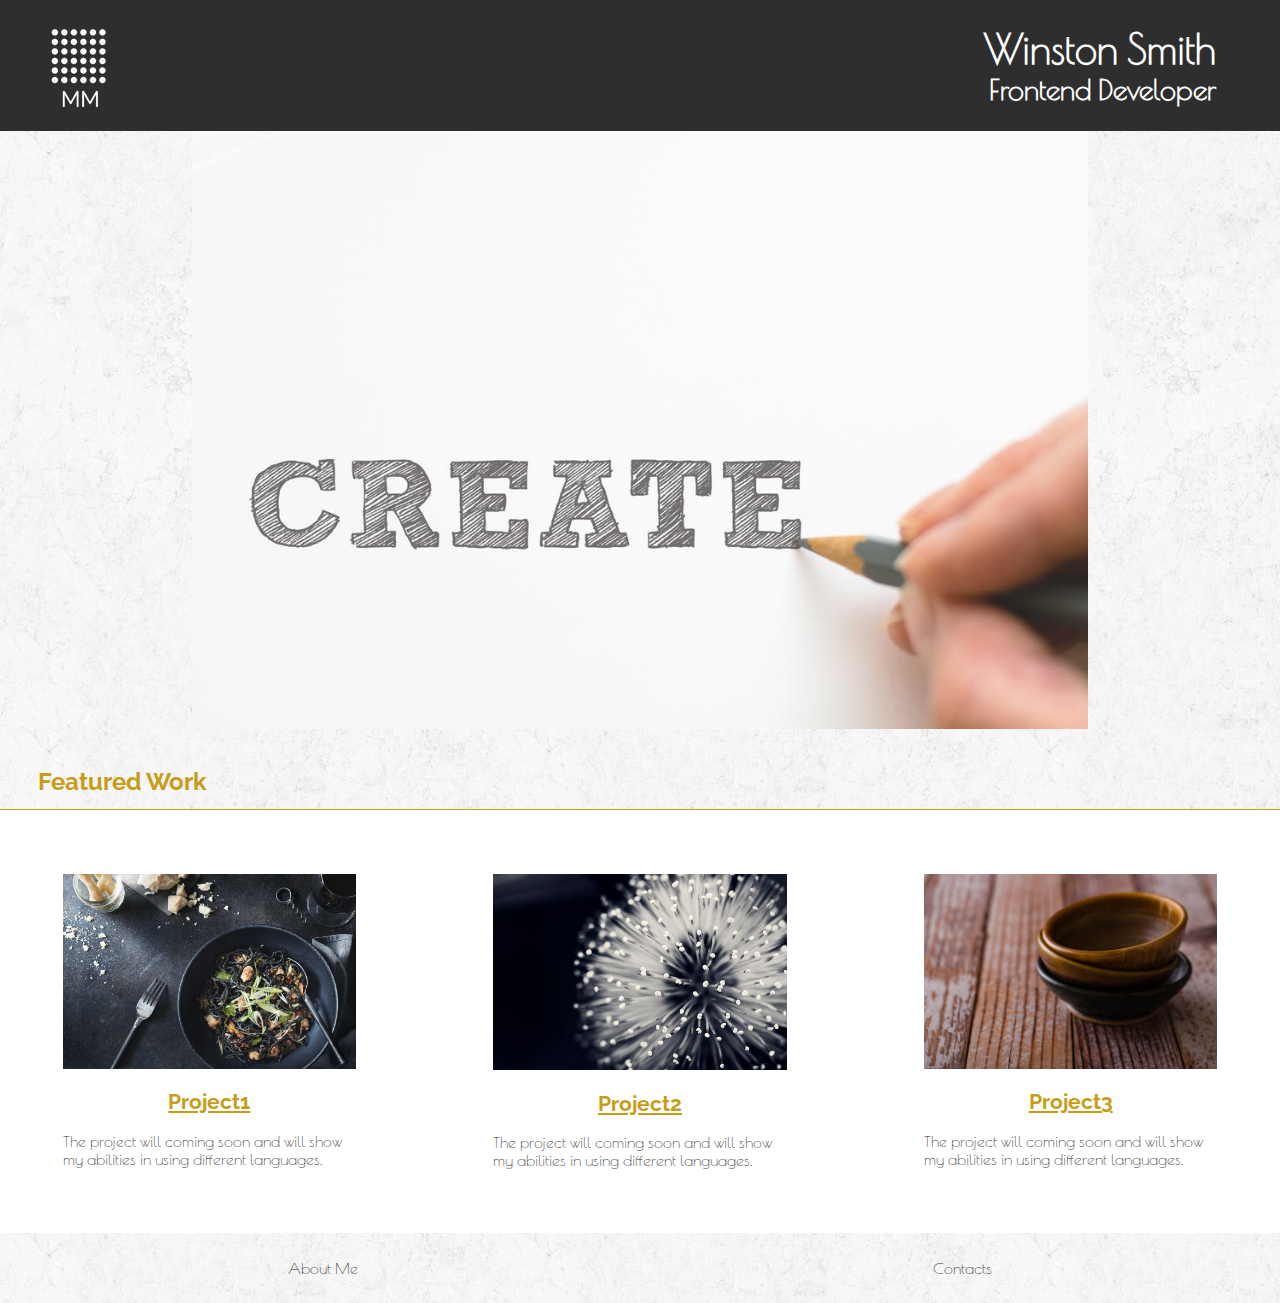
<file: index.html>
<!doctype html>
<head>
	<title>Monica's Portofolio</title>
	<meta name="viewport" content="width=device-width, initial-scale=1">
	<meta charset="utf-8">
	<link rel="stylesheet" href="./css/style.css">
</head>
<body>
	<div class="wrapper">
		<header>
			<div id="logo">
				<img src="./css/sources/logo3.png" alt="logo">
			</div>
			<div class="header">
				<h1>Winston Smith</h1>
				<h2>Frontend Developer</h2>
			</div>
		</header>
		<div class="box1">
			<img src="./css/sources/pic13.jpeg" alt="fairy lake photo">
		</div>
		<div class="box2">
			<div id="title">
				<h3>Featured Work</h3>
			</div>
			<div class="box3">
				<div class="project">
					<div class="name">
						<img src="./css/sources/pic6.jpg" alt="Food">
						<h2>Project1</h2>
					</div>
					<p>The project will coming soon and will show my abilities in using different languages.
					</p>
				</div>
				<div class="project">
					<div class="name">
						<img src="./css/sources/pic3.jpg" alt="flower">
						<h2>Project2</h2>
					</div>
					<p>The project will coming soon and will show my abilities in using different languages.
					</p>
				</div>
				<div class="project">
					<div class="name">
						<img src="./css/sources/pic4.jpg" alt="pottery">
						<h2>Project3</h2>
					</div>
					<p>The project will coming soon and will show my abilities in using different languages.
					</p>
				</div>
			</div>
		</div>
		<footer>
			<a href="./About/Aboutme.html">About Me</a>
			<a href="./Contacts/Contacts.html">Contacts</a>
		</footer>
	</div>		
</body>
</html>
</file>
<file: css/style.css>
@import url('https://fonts.googleapis.com/css?family=Poiret+One|Raleway:600');

/*general styling*/

body {
	margin:0%;
	height: 100%;
}

.wrapper {
	width: 100%;
	font-family: Poiret One;
	text-align: center;
	display: grid;
	grid-template-columns: repeat(4, 1fr);
	grid-auto-rows: minmax(70px, auto);
} 

.box1, #title {
	background-image: url("./sources/rockywall.png");
}

/*Header styling*/

header {
	grid-column-start: 1;
	grid-column-end: 5;
	grid-row-start: 1;
	grid-row-end: 2;
	text-align: right;
	background-color: #2f2e2e;
	color: white;
	display: flex;
	flex-direction: row;
	justify-content: space-between;
	align-items: center;
}

.header {
	padding-top: 2%;
	padding-right: 5%;
	padding-bottom: 2%;
}

.header>h1 {
	margin: 0px;
	font-size: 2.5em;
}

.header>h2 {
	margin: 0px;
	font-size: 1.8em;
} 

#logo {
	text-align: center;
	padding-left: 3%;
}

#logo>img {
	width: 100%;
}

/*Box1 styling*/

.box1 {
 	grid-column-start: 1;
 	grid-column-end: 5;
 	grid-row-start: 2;
 	grid-row-end: 3;
 	display: flex;
	flex-direction: row;
	justify-content: center;
	align-items: center;
 } 

.box1>img {
 	width: 70%;
 }

/*box2 styling*/

.box2 {
 	grid-column-start: 1;
	grid-column-end: 5;
	grid-row-start: 3;
	grid-row-end: 4;
 }

#title {
 	text-align: left;
	font-family: Raleway;
	color: #c79c18;
	font-weight: thin;
	border-bottom: solid #c79c18 0.1em;
	margin-top: 0%;
}

#title>h3 {
	margin-bottom: 1%;
	margin-left: 3%;
	font-weight: thin;
	margin-top: 0%;
	padding-top: 3%;
	font-size: 1.5em;
}

.box3 {
 	display: grid;
 	grid-template-columns: repeat(3, 1fr);
 	grid-auto-rows: auto;
 	grid-column-gap: 12px;
 	text-align: center;
 	padding-top: 5%;
 	padding-bottom: 5%;
}

img {
 	width: 70%;
}

.name>h2 {
 	font-family: Raleway;
 	font-size: 1.3em;
 	color: #c79c18;
 	text-decoration: underline;
 } 
 .project	{
 	display: flex;
 	flex-direction: column;
 	align-items: center;
 }
 p {
 	width: 70%;
 	margin: 0;
 	color: #2f2e2e;
 	text-align: left;
 }

/*Footer*/

footer {
 	grid-column-start: 1;
 	grid-column-end: 5;
 	grid-row-start: 4;
 	grid-row-end: 5;
 	background-image: url("./sources/rockywall.png");
	display: flex;
	flex-direction: row;
	justify-content: space-around;
	align-items: center;
}

a {
	text-decoration: none;
	color: #2f2e2e;
}

a:hover {
	color: #c79c18;
}


@media screen and (max-width: 450px) {
	.header>h1 {
		font-size: 1.2em;
	}
	.header>h2 {
		font-size: 0.9em;
	}
	#logo {
		padding-left: 1%;
		width: 25%;
	}
	#logo>img {
		width: 40%;
	}
	.box1>img {
		width: 80%;
	}
	#title>h3 {
		font-size: 0.9em;
	}
	.box3 {
		display: flex;
		flex-direction: column;
		align-items: center;
		justify-content: center;
		padding-top: 7%;
	}
	.name>h2 {
		font-size: 0.8em;
		margin-bottom: 3%;
	}
	.project {
		width: 60%;
		padding-bottom: 3%;
	}
	p {
		font-size: 0.7em;
		padding-bottom: 1%;
	}
	footer {
		font-size: 0.7em;
	}
}

@media screen and (min-width: 451px) and (max-width: 900px) {
	.header>h1 {
		font-size: 1.7em;
		margin-bottom: 0%;
	}
	.header>h2 {
		font-size: 1.2em;
		margin-top: 0.5%;
		margin-bottom: 1%;
	}
	#logo>img {
		width: 70%;
	}
	.box1>img {
		width: 80%;
	}
	#title>h3 {
		font-size: 1.2em;
	} 
	.box3 {
		display: flex;
		flex-direction: column;
		align-items: center;
		justify-content: center;
		padding-top: 7%;
		padding-bottom: 1%;
	}
	.project {
		width: 70%;
		padding-bottom: 4%;
		display: flex;
		flex-direction: row;
		align-items: flex-start;
		justify-content: center;
	}
	.name {
		width: 80%;
	}
	img {
		width: 90%;
	}
	.name>h2 {
		font-size: 1.2em;
	}
	p {
		font-size: 1em;
	}
	footer {
		font-size: 1em;
	}
}
</file>
